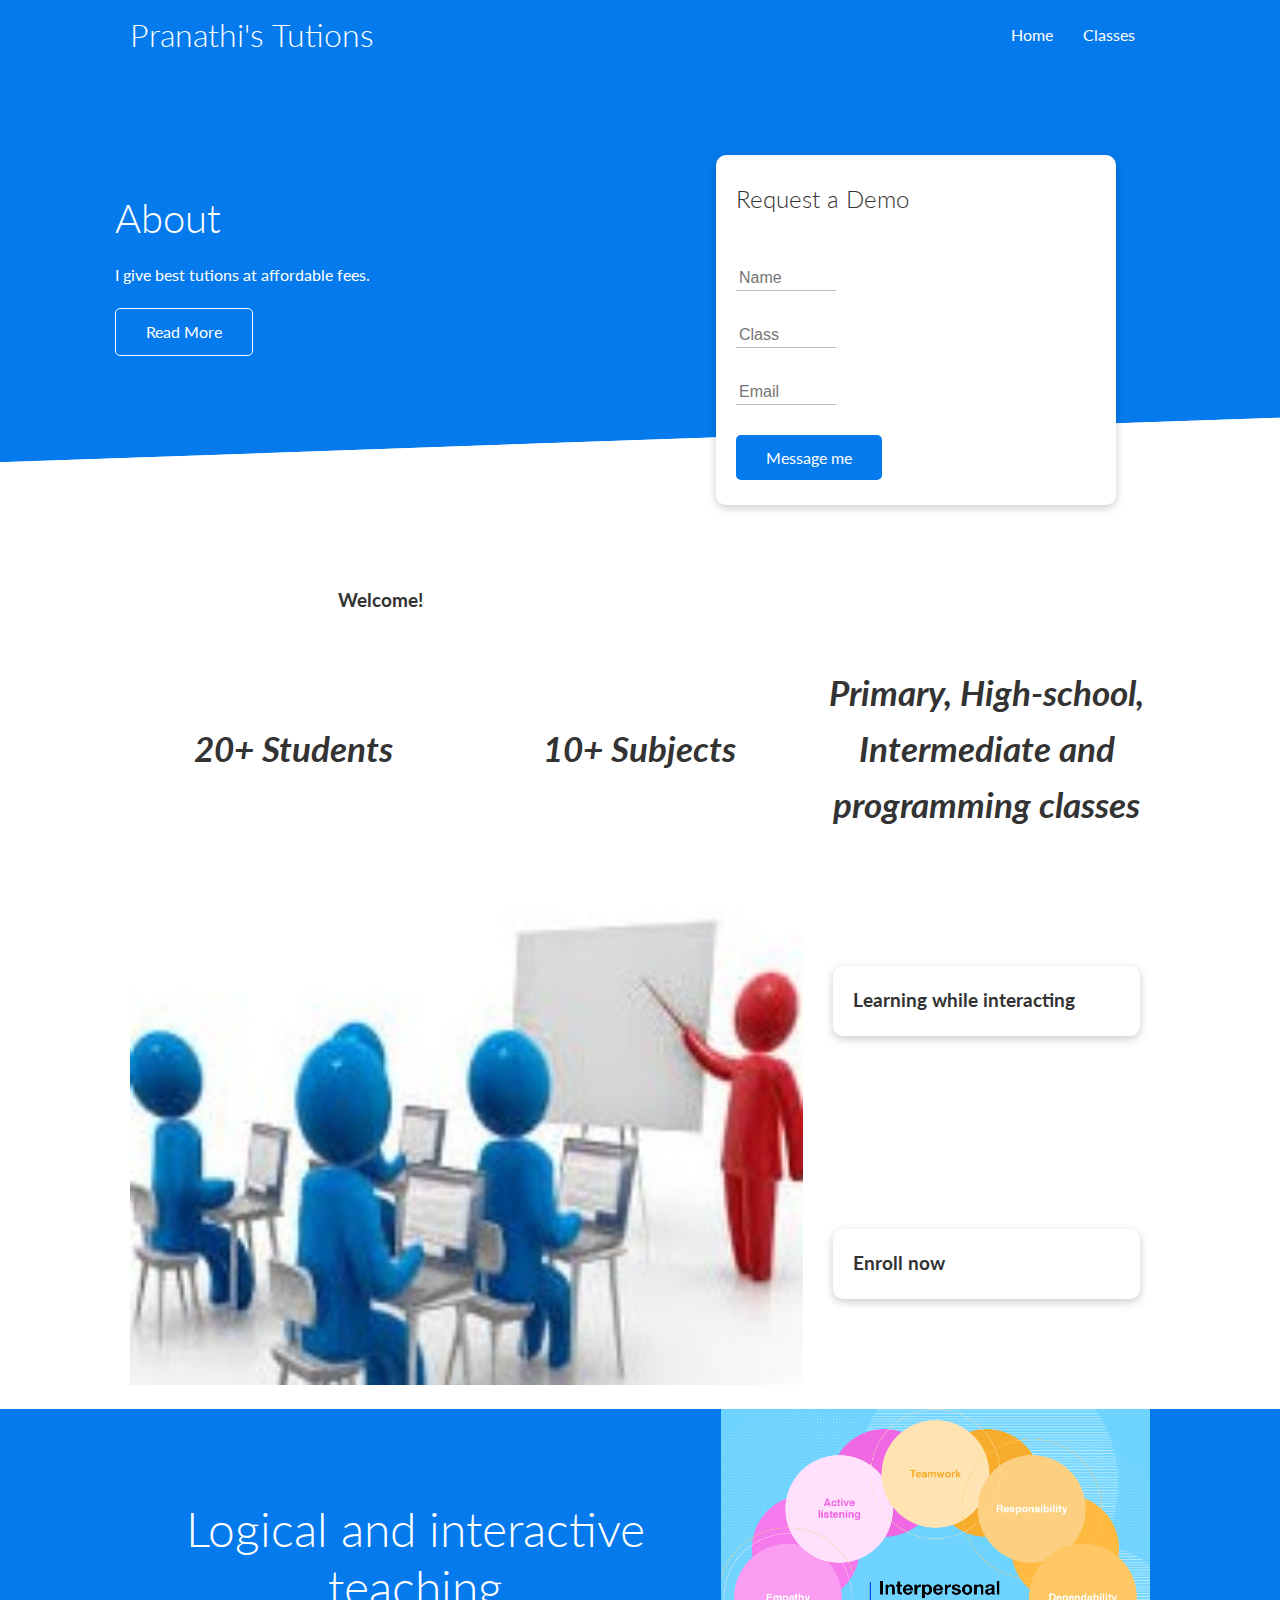
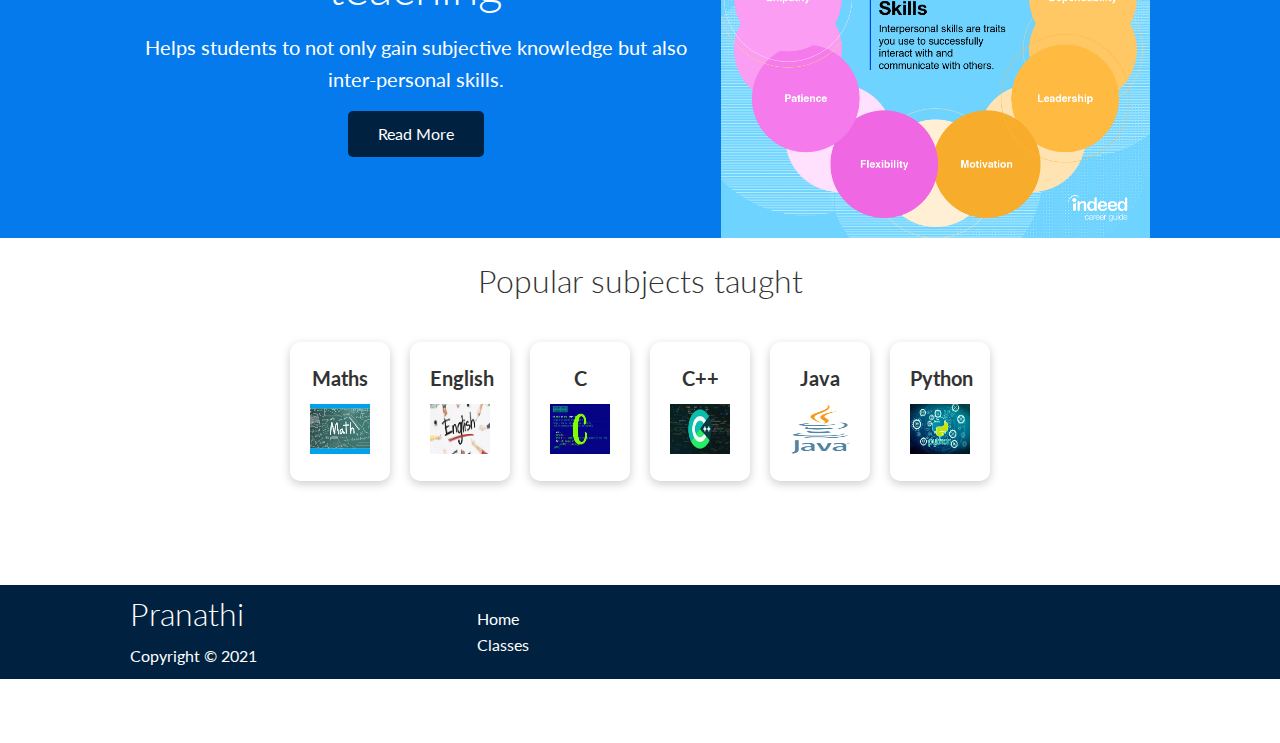
<file: index.html>
<!DOCTYPE html>
<html lang="en">
<head>
    <meta charset="UTF-8">
    <meta http-equiv="X-UA-Compatible" content="IE=edge">
    <meta name="viewport" content="width=device-width, initial-scale=1.0">
    <link rel="stylesheet" href="https://cdnjs.cloudflare.com/ajax/libs/font-awesome/5.15.2/css/all.min.css" integrity="sha512-HK5fgLBL+xu6dm/Ii3z4xhlSUyZgTT9tuc/hSrtw6uzJOvgRr2a9jyxxT1ely+B+xFAmJKVSTbpM/CuL7qxO8w==" crossorigin="anonymous" />
    <link rel="stylesheet" href="css/style.css">
    <link rel="stylesheet" href="css/utilities.css">
    <title>Cloud Hosting</title>
</head>
<body>
    <!-- Navbar-->
    <div class="navbar">
        <div class="container flex">
            <h1 class="logo">Pranathi's Tutions</h1>
            <nav>
                <ul>
                    <li><a href="index.html">Home</a></li>
                    <li><a href="features.html">Classes</a></li>
                </ul>
            </nav>
        </div>
    </div>
    <!-- Showcase-->
    <section class="showcase">
        <div class="container grid">
            <div class="showcase-text">
                <h1>About</h1>
                <p>I give best tutions at affordable fees.</p>
                <a href="features.html" class="btn btn-outline">Read More</a>
            </div>

            <div class="showcase-form card">
                <h2>Request a Demo</h2>
                <form name="contact" method="POST" netlify-honeypot="bot-field" data-netlify="true">
                    <input type="hidden" name="form-name" value="contact">
                    <p class="hidden">
                        <label> Don't fill this out if you're human: <input name="bot-field"></label>
                    </p>
                    <div class="form-control">
                        <input type="text" name="name" placeholder="Name" required>
                    </div>
                    <div class="form-control">
                        <input type="text" name="class" placeholder="Class" required>
                    </div>
                    <div class="form-control">
                        <input type="text" name="email" placeholder="Email" required>
                    </div>
                    <a type="submit" value="send" class="btn btn-primary" href="https://www.linkedin.com/in/pranathi-reddy-a9043b141/">Message me</a>
                </form>
            </div>
        </div>
    </section>

    <!--Stats-->
    <section class="stats">
        <div class="container">
            <h3 class="stats-heading text-center my-1">
                Welcome!
            </h3>
             <div class="grid grid-3 text-center my-4">
                <div>
                    <i class="fas fa-user-circle fa-3x">
                        <h3>20+ Students</h3>
                    </i>
                </div>
                <div>
                    <i class="fas fa-book fa-3x">
                        <h3>10+ Subjects</h3>
                    </i>
                </div>
                <div>
                    <i class="fas fa-star fa-3x">
                        <h3>Primary, High-school, Intermediate and programming classes</h3>
                    </i>
                </div>
             </div>
        </div>
    </section>

    <!-- Cli -->
    <section class="cli">
        <div class="container grid">
            <img src="images/Tution.jpg" alt="">
            <div class="card">
                <h3>Learning while interacting</h3>
            </div>
            <div class="card">
                <h3>Enroll now</h3>
            </div>
        </div>
    </section>

    <!--Cloud-->
    <section class="cloud bg-primary my-2 py-2">
        <div class="container grid">
            <div class="text-center">
                <h2 class="lg">Logical and interactive teaching</h2>
                <p class="lead my-1">Helps students to not only gain subjective knowledge but also inter-personal skills.</p>
                <a href="features.html" class="btn btn-dark">Read More</a>
            </div>
            <img src="images/InterpersonalSkills.jpg" alt="">
        </div>
    </section>

    <!-- Languages -->
    <section class="languages">
        <h2 class="md text-center my-2">
            Popular subjects taught
        </h2>
        <div class="container flex">
            <div class="card">
                <h4>Maths</h4>
                <img src="images/Math.jpg" alt="">
            </div>
            <div class="card">
                <h4>English</h4>
                <img src="images/English.jpg" alt="">
            </div>
            <div class="card">
                <h4>C</h4>
                <img src="images/C.png" alt="">
            </div>
            <div class="card">
                <h4>C++</h4>
                <img src="images/C++.jpg" alt="">
            </div>
            <div class="card">
                <h4>Java</h4>
                <img src="images/Java.png" alt="">
            </div>
            <div class="card">
                <h4>Python</h4>
                <img src="images/Python.jpg" alt="">
            </div>
        </div>
    </section>

    <!--Footer-->
    <footer class="footer bg-dark py-5">
        <div class="container grid grid-3">
            <div>
                <h1>Pranathi</h1>
                <p>Copyright &copy; 2021</p>
            </div>
            <nav>
                <ul>
                    <li><a href="index.html">Home</a></li>
                    <li><a href="features.html">Classes</a></li>
                </ul>
            </nav>
            <div class="social">
                <a href="https://www.linkedin.com/in/pranathi-reddy-a9043b141/"><i class="fab fa-linkedin fa-2x"></i></a>
                <a href="https://www.facebook.com/pranathi.kunadi/"><i class="fab fa-facebook fa-2x"></i></a>
                <a href="https://www.instagram.com/pranathi_reddyk/"><i class="fab fa-instagram fa-2x"></i></a>
                <a href="https://github.com/pranathireddyk"><i class="fab fa-github fa-2x"></i></a>
            </div>
        </div>
    </footer>
</body>
</html>
</file>
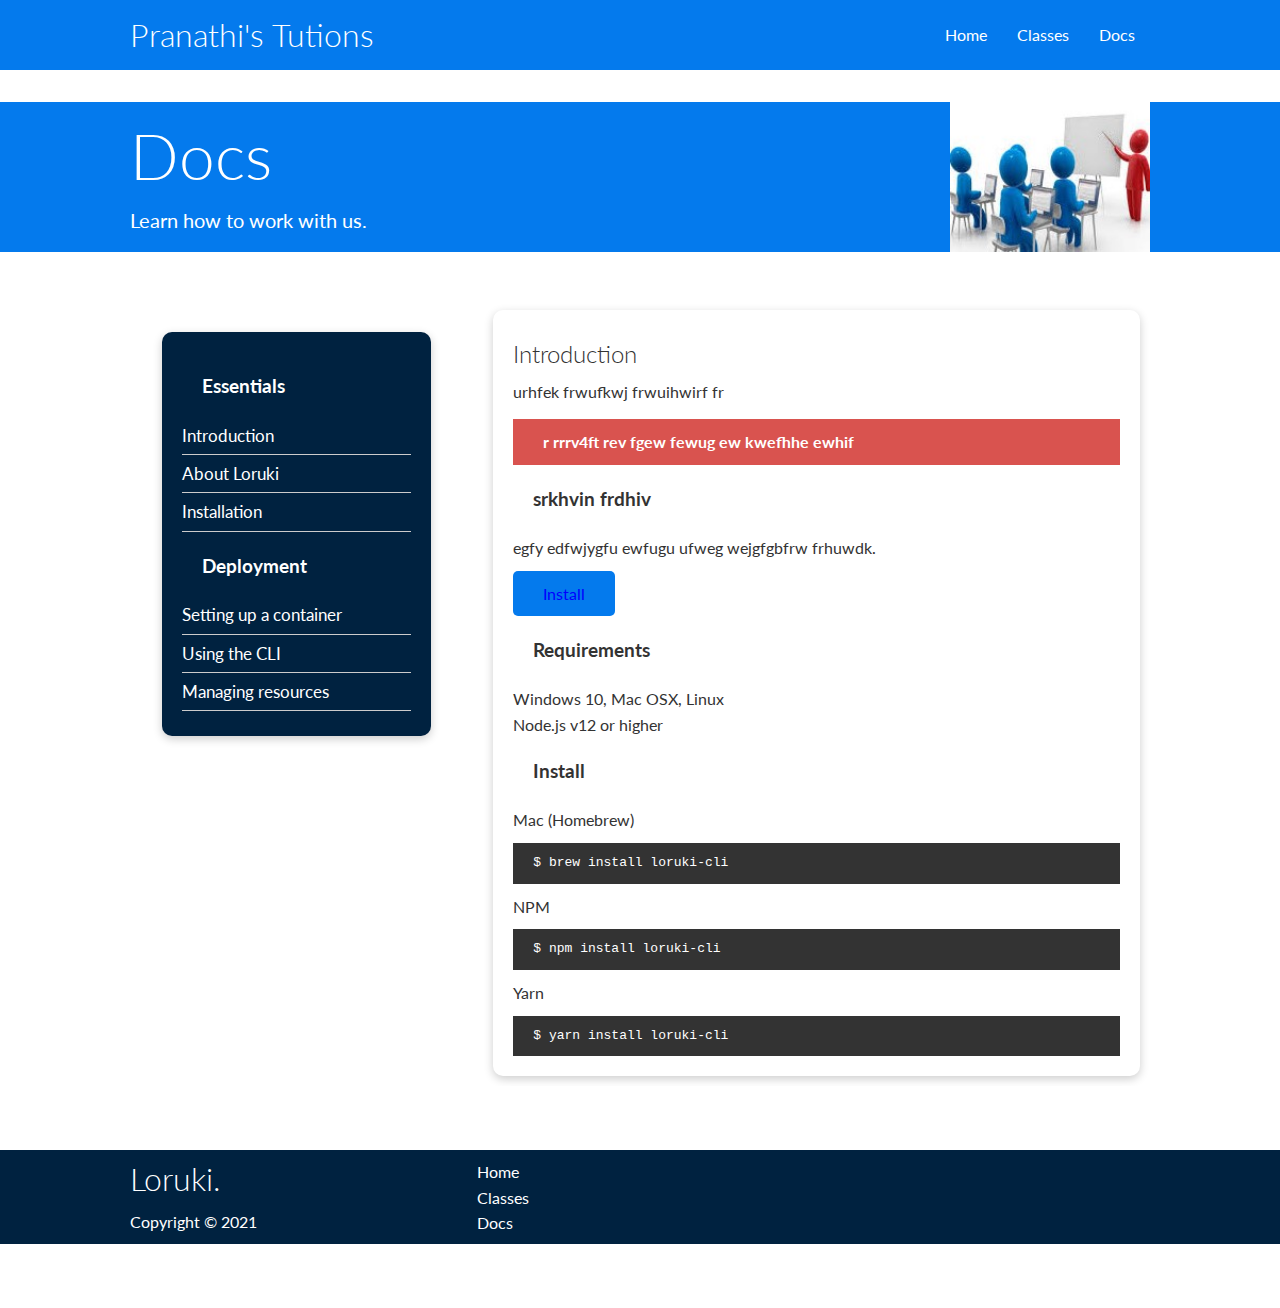
<file: docs.html>
<!DOCTYPE html>
<html lang="en">
<head>
    <meta charset="UTF-8">
    <meta http-equiv="X-UA-Compatible" content="IE=edge">
    <meta name="viewport" content="width=device-width, initial-scale=1.0">
    <link rel="stylesheet" href="https://cdnjs.cloudflare.com/ajax/libs/font-awesome/5.15.2/css/all.min.css" integrity="sha512-HK5fgLBL+xu6dm/Ii3z4xhlSUyZgTT9tuc/hSrtw6uzJOvgRr2a9jyxxT1ely+B+xFAmJKVSTbpM/CuL7qxO8w==" crossorigin="anonymous" />
    <link rel="stylesheet" href="css/style.css">
    <link rel="stylesheet" href="css/utilities.css">
    <title>Cloud Hosting</title>
</head>
<body>
    <!-- Navbar-->
    <div class="navbar">
        <div class="container flex">
            <h1 class="logo">Pranathi's Tutions</h1>
            <nav>
                <ul>
                    <li><a href="index.html">Home</a></li>
                    <li><a href="features.html">Classes</a></li>
                    <li><a href="docs.html">Docs</a></li>
                </ul>
            </nav>
        </div>
    </div>

    <!--Head-->
    <section class="docs-head bg-primary py-3">
        <div class="container grid">
            <div>
                <h1 class="xl">Docs</h1>
                <p class="lead">
                    Learn how to work with us.
                </p>
            </div>
            <img src="images/Tution.jpg" alt="">
        </div>
    </section>

    <!--Docs main-->
    <section class="docs-main my-4">
        <div class="container grid">
            <div class="card bg-dark p-3">
                <h3 class="my-2">Essentials</h3>
                <nav>
                    <ul>
                        <li><a class="text-primary" href="#">Introduction</a></li>
                        <li><a href="#">About Loruki</a></li>
                        <li><a href="#">Installation</a></li>
                    </ul>
                </nav>

                <h3 class="my-2">Deployment</h3>
                <nav>
                    <ul>
                        <li><a href="#">Setting up a container</a></li>
                        <li><a href="#">Using the CLI</a></li>
                        <li><a href="#">Managing resources</a></li>
                    </ul>
                </nav>
            </div>
            <div class="card">
                <h2>Introduction</h2>
                <p>urhfek frwufkwj frwuihwirf fr </p>
                <div class="alert alert-success">
                    <i class="fas fa-info"></i> r rrrv4ft rev
                    fgew fewug ew kwefhhe ewhif
                </div>
                <h3>srkhvin frdhiv</h3>
                <p>egfy edfwjygfu ewfugu ufweg
                    wejgfgbfrw frhuwdk.
                </p>
                <a href="#" class="btn btn-primary">Install</a>
                <h3>Requirements</h3>
                <ul>
                    <li>Windows 10, Mac OSX, Linux</li>
                    <li>Node.js v12 or higher</li>
                </ul>
                <h3>Install</h3>
                <p>Mac (Homebrew)</p>
                <pre><code>$ brew install loruki-cli</code></pre>
                <p>NPM</p>
                <pre><code>$ npm install loruki-cli</code></pre>
                <p>Yarn</p>
                <pre><code>$ yarn install loruki-cli</code></pre>
            </div>
        </div>
    </section>

    <!--Footer-->
    <footer class="footer bg-dark py-5">
        <div class="container grid grid-3">
            <div>
                <h1>Loruki.</h1>
                <p>Copyright &copy; 2021</p>
            </div>
            <nav>
                <ul>
                    <li><a href="index.html">Home</a></li>
                    <li><a href="features.html">Classes</a></li>
                    <li><a href="docs.html">Docs</a></li>
                </ul>
            </nav>
            <div class="social">
                <a href="https://www.linkedin.com/in/pranathi-reddy-a9043b141/"><i class="fab fa-linkedin fa-2x"></i></a>
                <a href="https://www.facebook.com/pranathi.kunadi/"><i class="fab fa-facebook fa-2x"></i></a>
                <a href="https://www.instagram.com/pranathi_reddyk/"><i class="fab fa-instagram fa-2x"></i></a>
                <a href="https://github.com/pranathireddyk"><i class="fab fa-github fa-2x"></i></a>
            </div>
        </div>
    </footer>
</body>
</html>
</file>
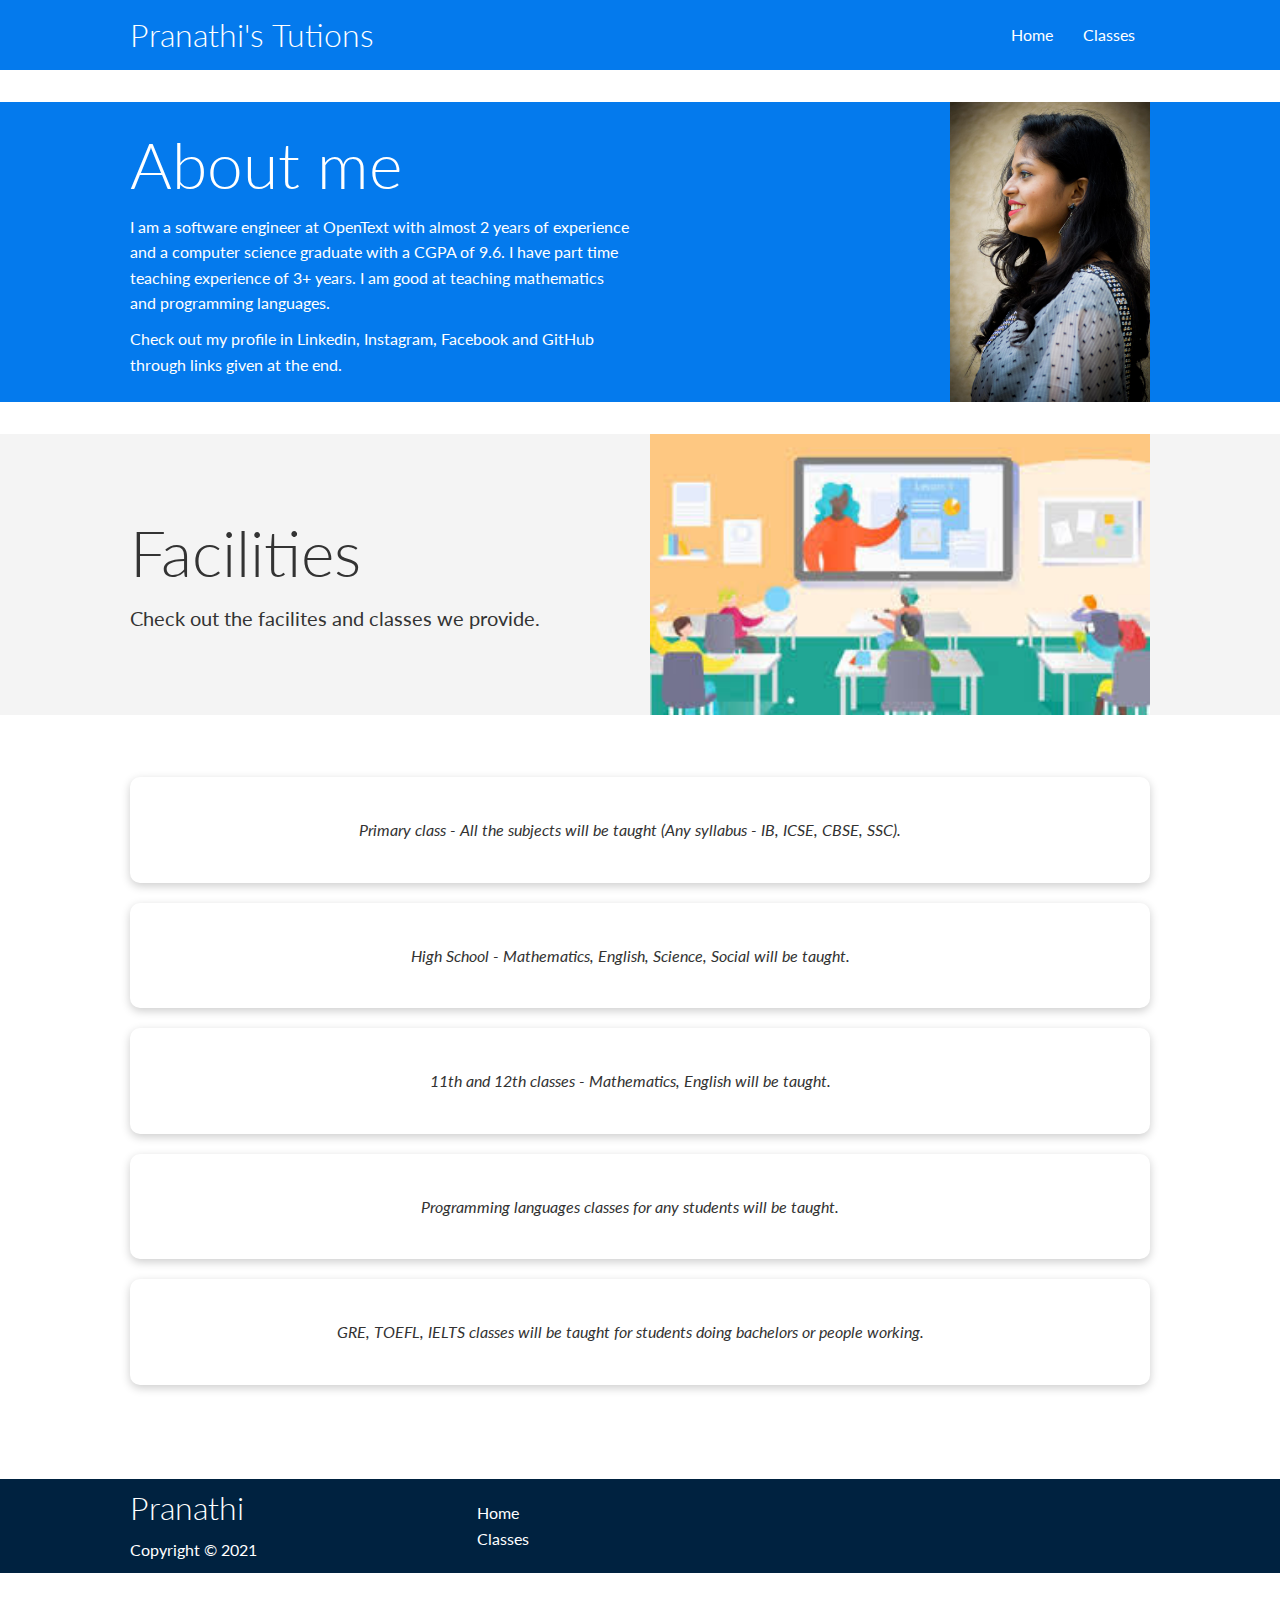
<file: features.html>
<!DOCTYPE html>
<html lang="en">
<head>
    <meta charset="UTF-8">
    <meta http-equiv="X-UA-Compatible" content="IE=edge">
    <meta name="viewport" content="width=device-width, initial-scale=1.0">
    <link rel="stylesheet" href="https://cdnjs.cloudflare.com/ajax/libs/font-awesome/5.15.2/css/all.min.css" integrity="sha512-HK5fgLBL+xu6dm/Ii3z4xhlSUyZgTT9tuc/hSrtw6uzJOvgRr2a9jyxxT1ely+B+xFAmJKVSTbpM/CuL7qxO8w==" crossorigin="anonymous" />
    <link rel="stylesheet" href="css/style.css">
    <link rel="stylesheet" href="css/utilities.css">
    <title>Cloud Hosting</title>
</head>
<body>
    <!-- Navbar-->
    <div class="navbar">
        <div class="container flex">
            <h1 class="logo">Pranathi's Tutions</h1>
            <nav>
                <ul>
                    <li><a href="index.html">Home</a></li>
                    <li><a href="features.html">Classes</a></li>
                </ul>
            </nav>
        </div>
    </div>

    <!--Head-->
    <section class="features-head bg-primary py-3">
        <div class="container grid">
            <div>
                <h1 class="xl">About me</h1>
                <p>
                    I am a software engineer at OpenText with almost 2 years of experience and a computer science graduate with a CGPA of 9.6.
                    I have part time teaching experience of 3+ years.
                    I am good at teaching mathematics and programming languages. </p>
                <p>Check out my profile in Linkedin, Instagram, Facebook and GitHub through links given at the end.</p>
            </div>
            <img src="images/Pranathi.jpg" alt="">
        </div>
    </section>

    <!-- Sub head-->
    <section class="features sub head bg-light py-3">
        <div class="container grid">
            <div>
                <h1 class="xl">Facilities</h1>
                <p class="lead">
                    Check out the facilites and classes we provide.
                </p>
            </div>
            <img src="images/InteractiveTeaching.jpg" alt="">
        </div>
    </section>

    <section class="features-main my-2">
        <div class="container grid">
            <div class="card flex">
                <i class="fas fa-child fa-1x">
                    <p>Primary class - All the subjects will be taught (Any syllabus - IB, ICSE, CBSE, SSC).</p>
                </i>
            </div>
            <div class="card flex">
                <i class="fas fa-user fa-1x">
                    <p>High School - Mathematics, English, Science, Social will be taught.</p>
                </i>
            </div>
            <div class="card flex">
                <i class="fas fa-users fa-1x">
                    <p>11th and 12th classes - Mathematics, English will be taught.</p>
                </i>
            </div>
            <div class="card flex">
                <i class="fas fa-power-off fa-1x">
                    <p>Programming languages classes for any students will be taught.</p>
                </i>
            </div>
            <div class="card flex">
                <i class="fas fa-university fa-1x">
                    <p>GRE, TOEFL, IELTS classes will be taught for students doing bachelors or people working.</p>
                </i>
            </div>
        </div>
    </section>
    <!--Footer-->
    <footer class="footer bg-dark py-5">
        <div class="container grid grid-3">
            <div>
                <h1>Pranathi</h1>
                <p>Copyright &copy; 2021</p>
            </div>
            <nav>
                <ul>
                    <li><a href="index.html">Home</a></li>
                    <li><a href="features.html">Classes</a></li>
                </ul>
            </nav>
            <div class="social">
                <a href="https://www.linkedin.com/in/pranathi-reddy-a9043b141/"><i class="fab fa-linkedin fa-2x"></i></a>
                <a href="https://www.facebook.com/pranathi.kunadi/"><i class="fab fa-facebook fa-2x"></i></a>
                <a href="https://www.instagram.com/pranathi_reddyk/"><i class="fab fa-instagram fa-2x"></i></a>
                <a href="https://github.com/pranathireddyk"><i class="fab fa-github fa-2x"></i></a>
            </div>
        </div>
    </footer>
</body>
</html>
</file>
<file: css/style.css>
@import url('https://fonts.googleapis.com/css2?family=Lato:wght@300&display=swap');

:root{
    --primary-color: #047aed;
    --secondary-color: #1c3fa8;
    --dark-color: #002240;
    --light-color: #f4f4f4;
    --success-color: #5cb85c;
    --error-color: #d9534f;
}

*{
    box-sizing: border-box;
    padding : 0;
    margin : 0;
}

body {
    font-family: 'Lato', sans-serif;
    color: #333;
    line-height: 1.6;
}

ul{
    list-style-type: none;
}

a{
    text-decoration: none;
    color: #333;
}

h1, h2 {
    font-weight: 300;
    line-height: 1.2;
    margin: 10px 0;
}

p {
    margin: 10px 0;
}

img {
    width: 100%;
}

code, pre {
    background: #333;
    color: #fff;
    padding: 10px;
}

.hidden {
    visibility: hidden;
    height: 0;
}

/*navbar*/
.navbar {
    background-color: var(--primary-color);
    color: #fff;
    height: 70px;
}

.navbar ul {
    display: flex;
}

.navbar a {
  color: #fff;
  padding: 10px;
  margin: 0 5px;
}

.navbar a:hover {
    border-bottom: 2px #fff solid;
}

.navbar .flex {
    justify-content: space-between;
}

/*showcase*/
.showcase {
    height: 400px;
    background-color: var(--primary-color);
    color: #fff;
    position: relative;
}

.showcase h1{
    font-size: 40px;
}

.showcase p{
    margin: 20px 0;
}

.showcase .grid {
    overflow: visible;
    grid-template-columns: 55% 45%;
    gap: 30px;
}

.showcase-text {
    animation: slideInFromLeft 1s ease-in;
}

.showcase-form {
    position: relative;
    top: 60px;
    height: 350px;
    width: 400px;
    padding: 40px;
    z-index: 100;
    animation: slideInFromRight 1s ease-in;
}

.showcase-form .form-control {
    margin: 30px 0;
}

.showcase-form input[type='text'],  
.showcase-form input[type='email'] {
    border: 0;
    border-bottom: 1px solid #b4becb;
    width: 100px;
    padding: 3px;
    font-size: 16px;
}

.showcase-form input:focus {
    outline: none;
}

.showcase::before,
.showcase::after {
    content: '';
    position: absolute;
    height: 100px;
    bottom: -70px;
    right: 0;
    left: 0;
    background: white;
    transform: skewY(-2deg);
    -webkit-transform: skewY(-2deg);
    -moz-transform: skewY(-2deg);
    -ms-transform: skewY(-2deg);
}

/*Stats*/

.stats {
    padding-top: 100px;
    animation: slideInFromBottom 1s ease-in;
}

.stats-heading {
    max-width: 500px;
    margin: auto;
}

.stats .grid h3 {
    font-size: 35px;
}

.stats .grid p {
    font-size: 20px;
    font-weight: bold;
}

/*Cli*/
.cli .grid {
    grid-template-columns: repeat(3, 1fr);
    grid-template-rows: repeat(2, 1fr);
}

.cli .grid > *:first-child {
   grid-column: 1 / span 2; 
   grid-row: 1 / span 2;
}

/* Cloud*/
.cloud .grid {
    grid-template-columns: 4fr 3fr;
}

/*Languages*/

.languages .flex {
    flex-wrap: wrap;
}

.languages .card {
    text-align: center;
    margin: 18px 10px 40px;
    width: 100px;
}

.languages .card h4 {
    font-size: 20px;
    margin-bottom: 10px;
}

.languages .card img {
    width: 100%;
    height: 50px;
}

.languages .card:hover {
    transform: translateY(-15px);
}

/*features*/
.features-head img,
.docs-head img{
    width: 200px;
    justify-self: flex-end;
}

.features-sub-head img{
    width: 300px;
    justify-self: flex-end;
}

.features-main .card > i{
    margin-right: 20px;
}

.features-main .grid {
    padding: 30px;
}

.features-main .grid > *:nth-child(1),
.features-main .grid > *:nth-child(2),
.features-main .grid > *:nth-child(3),
.features-main .grid > *:nth-child(4),
.features-main .grid > *:nth-child(5)
{
    grid-column: 1/span 3;
}

.features-main .grid {
    padding: 30px;
}

/*docs*/

.docs-main h3 {
    margin: 20px;
}

.docs-main .grid {
    grid-template-columns: 1fr 2fr;
    align-items: flex-start;
}

.docs-main nav li {
    font-size: 17px;
    padding-bottom: 5px;
    margin-bottom: 5px;
    border-bottom: 1px #ccc solid;
}

.docs-main a:hover {
    font-weight:bold;
}
.docs-main a {
    color: blue;
}

/*footer*/

.footer .social a {
    margin: 0 10px;
}

/*Animations*/
@keyframes slideInFromLeft {
    0% {
        transform: translateX(-100%);
    }

    100% {
        transform: translateX(0);
    }
}

@keyframes slideInFromRight {
    0% {
        transform: translateX(100%);
    }

    100% {
        transform: translateX(0);
    }
}

@keyframes slideInFromTop {
    0% {
        transform: translateY(-100%);
    }

    100% {
        transform: translateY(0);
    }
}

@keyframes slideInFromBottom {
    0% {
        transform: translateY(100%);
    }

    100% {
        transform: translateY(0);
    }
}

/* Tablets and under */
@media(max-width: 768px) {
    .grid,
    .showcase .grid,
    .stats .grid,
    .cli .grid,
    .cloud .grid,
    .features-main .grid,
    .docs-main .grid {
        grid-template-columns: 1fr;
        grid-template-rows: 1fr;
    }

    .showcase {
        height: auto;
    }

    .showcase-text {
        text-align: center;
        margin-top: 40px;
        animation: slideInFromTop 1s ease-in;
    }

    .showcase-form {
        justify-self: center;
        margin: auto;
        animation: slideInFromBottom 1s ease-in;
    }
    .cli .grid > *:first-child {
        grid-column: 1; 
        grid-row: 1;
     }

    .features-head,
    .features-sub-head,
    .docs-head {
        text-align: center;
    }

    .features-head img,
    .features-sub-head img,
    .docs-head img{
        justify-self: center;
    }
}

/*Mobile*/
@media(max-width: 500px) {
    .navbar {
        height: 110px;
    }

    .navbar .flex {
        flex-direction: column;
    }

    .navbar ul {
        padding: 10px;
        background-color: rgba(0,0,0,0.1);
    }
}
</file>
<file: css/utilities.css>
/*utilities*/
.container {
    max-width: 1100px;
    margin: 0 auto;
    overflow: auto;
    padding: 0 40px;
}

.card {
    background-color: #fff;
    color: #333;
    border-radius: 10px;
    box-shadow: 0 3px 10px rgba(0, 0, 0, 0.2);
    padding: 20px;
    margin: 10px;
}

.btn {
    display: inline-block;
    padding: 10px 30px;
    cursor: pointer;
    background: var(--primary-color);
    color: #fff;
    border: none;
    border-radius: 5px;
}

.btn-outline {
    background-color: transparent;
    border : 1px #fff solid;
}

.btn:hover {
    transform: scale(0.9);
}

/* Backgrounds & colored buttons */
.bg-primary, .btn-primary {
    background-color: var(--primary-color);
    color: #fff;
}

.bg-secondary, .btn-secondary {
    background-color: var(--secondary-color);
    color: #fff;
}

.bg-dark, .btn-dark {
    background-color: var(--dark-color);
    color: #fff;
}

.bg-light, .btn-light {
    background-color: var(--light-color);
    color: #333;
}

.bg-primary a, .btn-primary a,
.bg-secondary a, .btn-secondary a,
.bg-dark a, .btn-dark a,
.bg-light a, .btn-light a{
    color: #fff;
}

/*Text colors*/
.text-primary {
    color: #fff;
}

.text-secondary {
    color: #fff;
}

.text-dark {
    color: #fff;
}

.text-light {
    color: #333;
}

/*Text sizes*/
.lead {
    font-size: 20px;
}

.sm {
    font-size: 1rem;
}

.md {
    font-size: 2rem;
}

.lg {
    font-size: 3rem;
}

.xl {
    font-size: 4rem;
}

.text-center {
    text-align: center;
}

/*Alert*/
.alert {
    background-color: var(--light-color);
    padding: 10px 20px;
    font-weight: bold;
    margin: 15px 0;
}

.alert i {
    margin-right: 10px;
}

.alert-success {
    background-color: var(--success-color);
    color: #fff;
}

.alert-success {
    background-color: var(--error-color);
    color: #fff;
}

.flex {
    display: flex;  
    justify-content: center;
    align-items: center;
    height: 100%;
}

.grid {
    display: grid;
    grid-template-columns: repeat(2, 1fr);
    gap: 20px;
    justify-content: center;
    align-items: center;
    height: 100%;
}

.grid-3 {
    grid-template-columns: repeat(3, 1fr);
}

/*Margin*/
.m-1 {
    margin: 1rem;
}

.m-2 {
    margin: 1.5rem;
}

.m-3 {
    margin: 2rem;
}

.m-4 {
    margin: 3rem;
}

.m-5 {
    margin: 4rem;
}


.my-1 {
    margin: 1rem 0;
}

.my-2 {
    margin: 1.5rem 0;
}

.my-3 {
    margin: 2rem 0;
}

.my-4 {
    margin: 3rem 0;
}

.my-5 {
    margin: 4rem 0;
}

/*Padding*/
.p-1 {
    margin: 1rem;
}

.p-2 {
    margin: 1.5rem;
}

.p-3 {
    margin: 2rem;
}

.p-4 {
    margin: 3rem;
}

.p-5 {
    margin: 4rem;
}


.py-1 {
    margin: 1rem 0;
}

.py-2 {
    margin: 1.5rem 0;
}

.py-3 {
    margin: 2rem 0;
}

.py-4 {
    margin: 3rem 0;
}

.py-5 {
    margin: 4rem 0;
}
</file>
